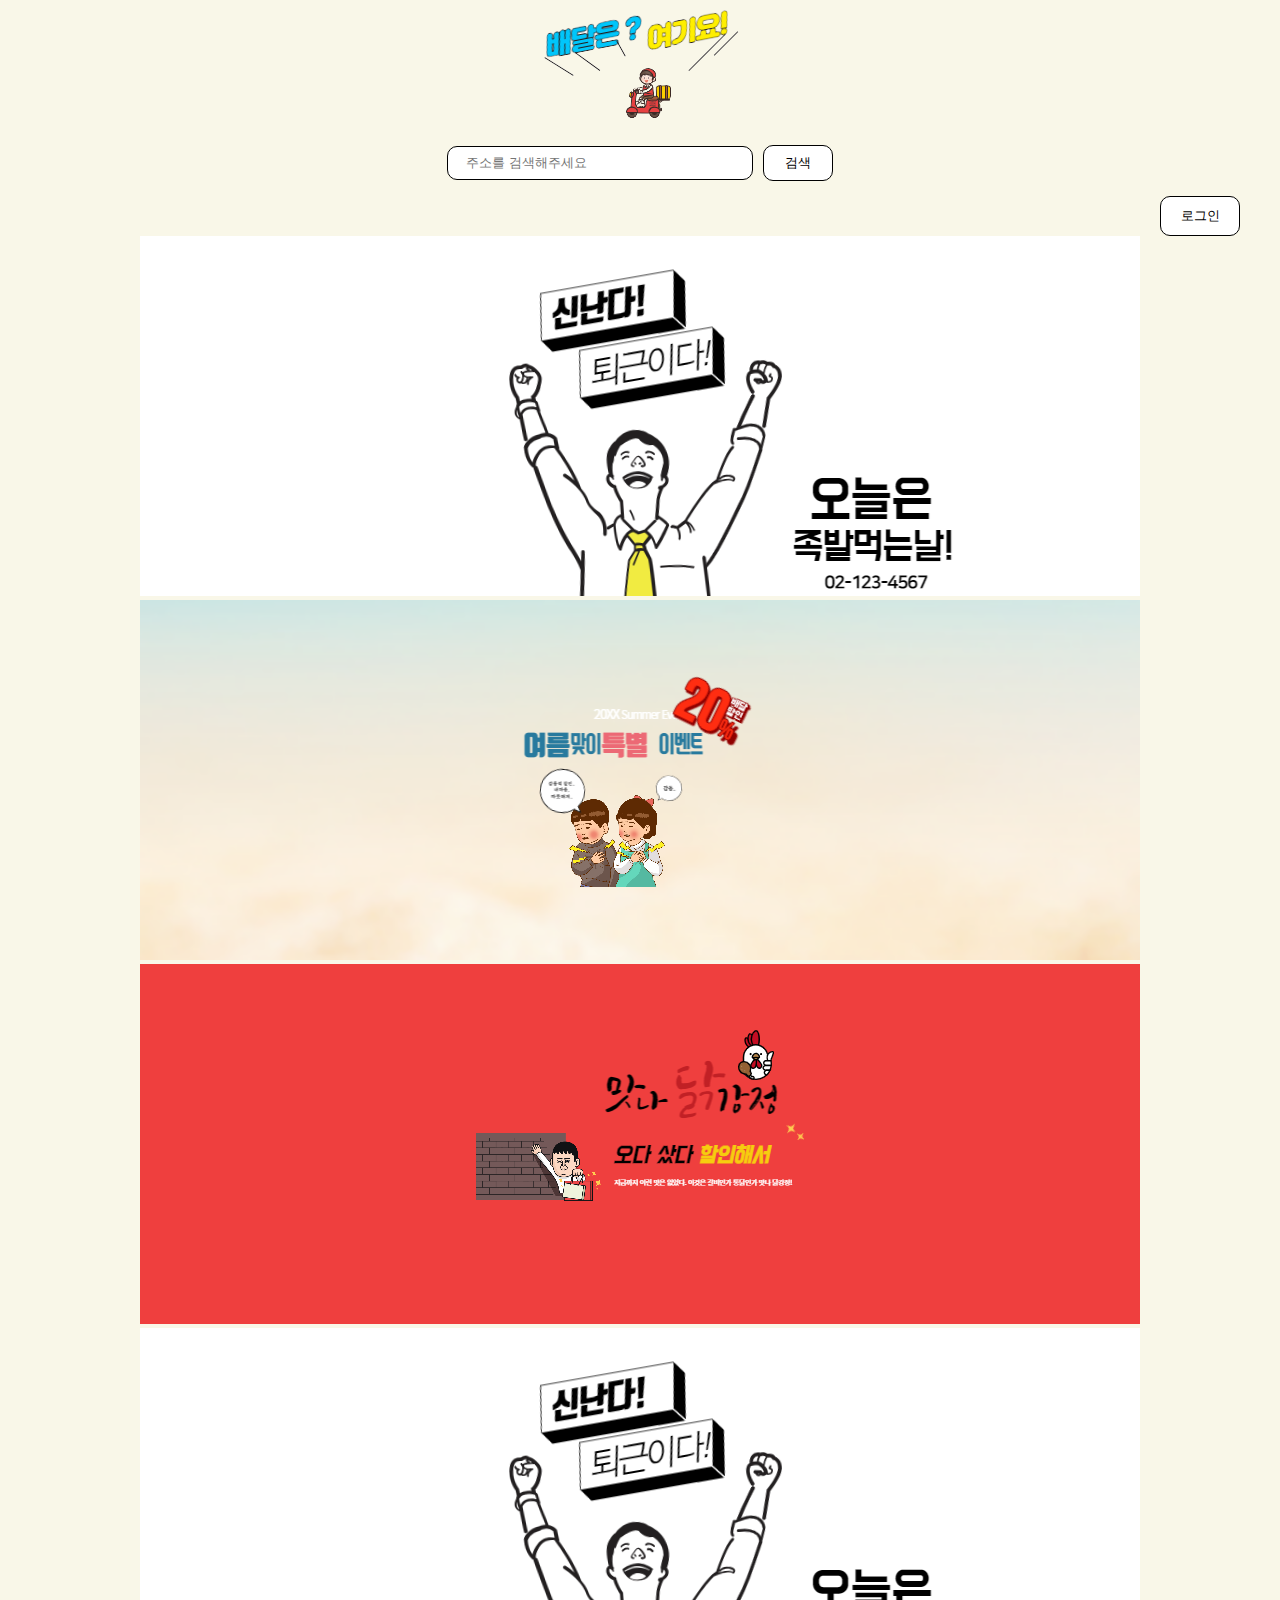
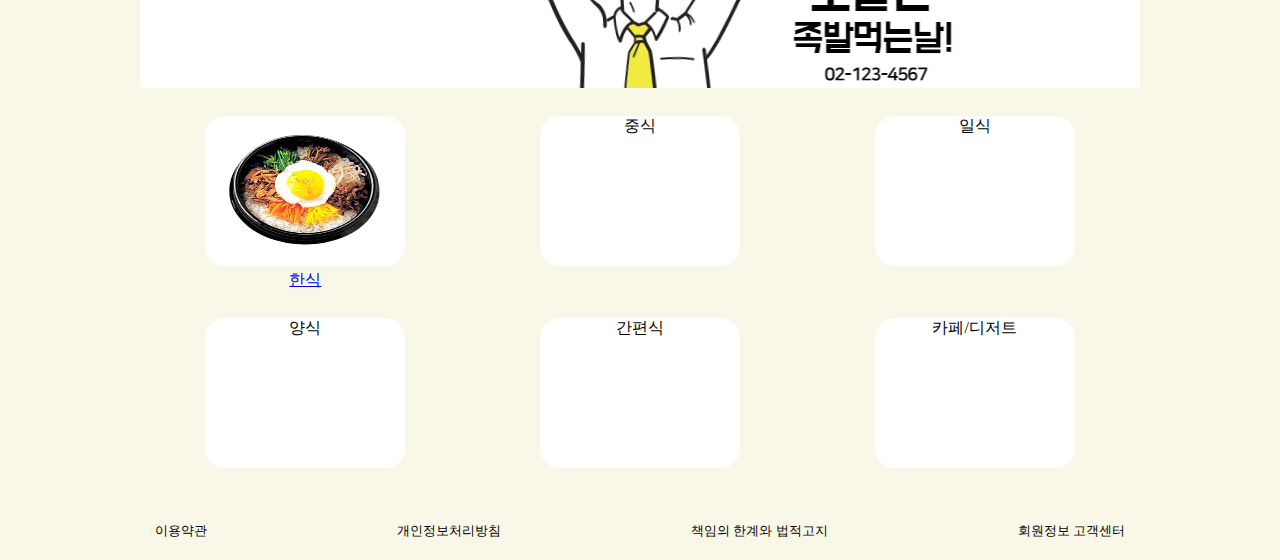
<file: final_project/index.html>
<!DOCTYPE html>
<html lang="en">
  <head>
    <meta charset="UTF-8" />
    <meta name="viewport" content="width=device-width, initial-scale=1.0" />
    <title>메인홈</title>
    <link rel="stylesheet" href="resources/css/index.css" />
    <script src="resources/js/index.js"></script>
  </head>
  <body>
    <header>
      <img src="resources/img/logo2-removebg.png" alt="logo" class="logo" />
      <div class="address">
        <input type="text" placeholder="주소를 검색해주세요" /><button>
          검색
        </button>
      </div>
      <button class="login">로그인</button>
    </header>
    <div class="slide">
      <div><img src="resources/img/imgSlide1.png" alt="" /></div>
      <div><img src="resources/img/imgSlide2.png" alt="" /></div>
      <div><img src="resources/img/imgSlide3.png" alt="" /></div>
      <div><img src="resources/img/imgSlide1.png" alt="" /></div>
    </div>
    <div class="container">
      <div class="category">
        <a href="#"
          ><img
            src="resources/img/koreanFood-removebg.png"
            alt="category"
          />한식
        </a>
      </div>
      <div class="category">중식</div>
      <div class="category">일식</div>
      <div class="category">양식</div>
      <div class="category">간편식</div>
      <div class="category">카페/디저트</div>
    </div>
    <footer>
      <div>이용약관</div>
      <div>개인정보처리방침</div>
      <div>책임의 한계와 법적고지</div>
      <div>회원정보 고객센터</div>
    </footer>
    <script src="https://code.jquery.com/jquery-3.6.0.min.js"></script>
  </body>
</html>
</file>
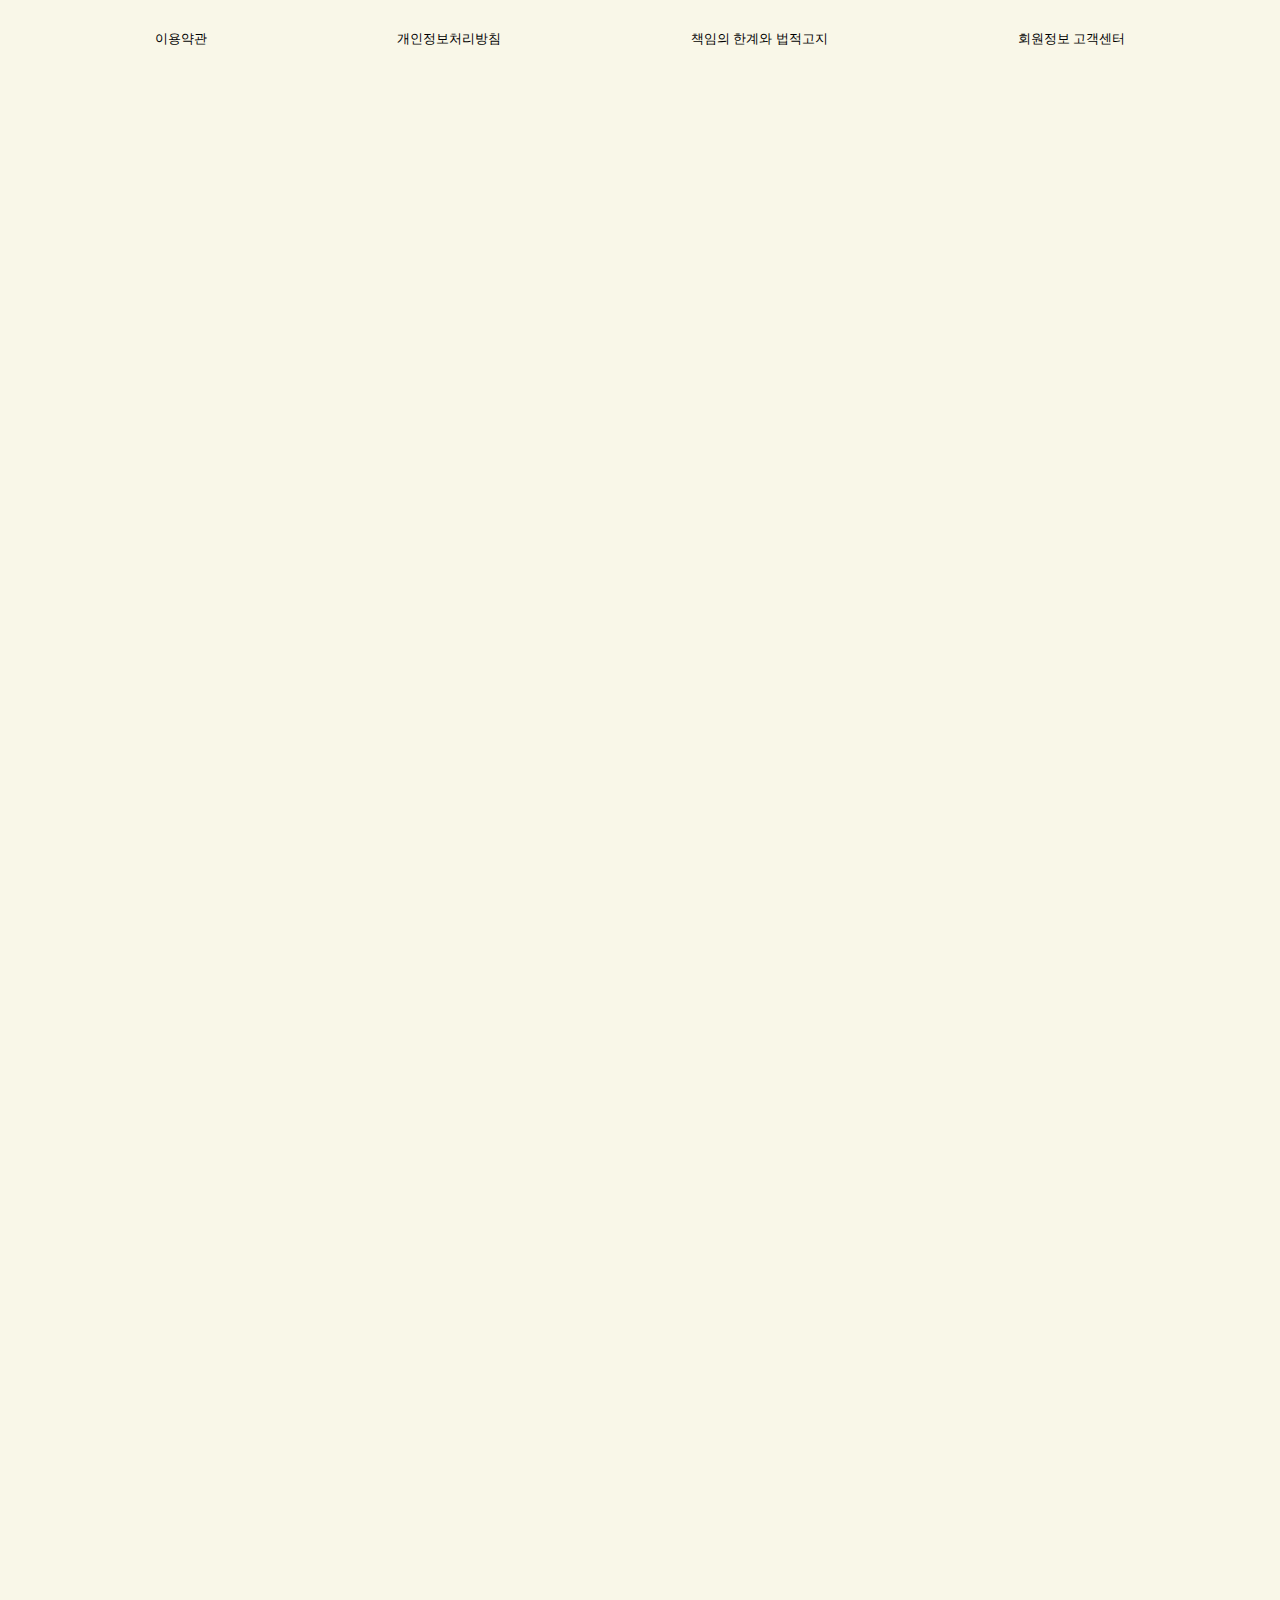
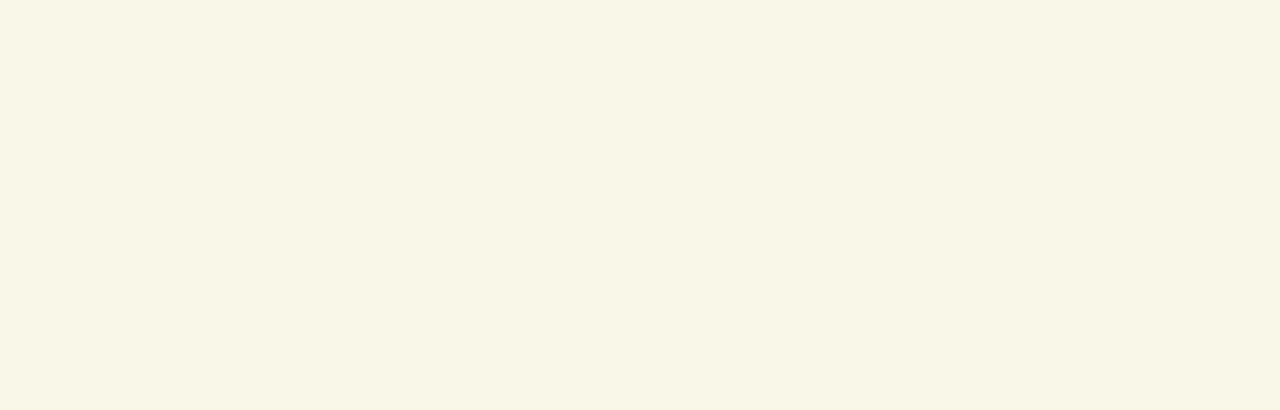
<file: final_project/footer.html>
<!DOCTYPE html>
<html lang="en">
  <head>
    <meta charset="UTF-8" />
    <meta name="viewport" content="width=device-width, initial-scale=1.0" />
    <title>Document</title>
    <link rel="stylesheet" href="resources/css/index.css" />
  </head>
  <body>
    <footer>
      <div>이용약관</div>
      <div>개인정보처리방침</div>
      <div>책임의 한계와 법적고지</div>
      <div>회원정보 고객센터</div>
    </footer>
  </body>
</html>
</file>
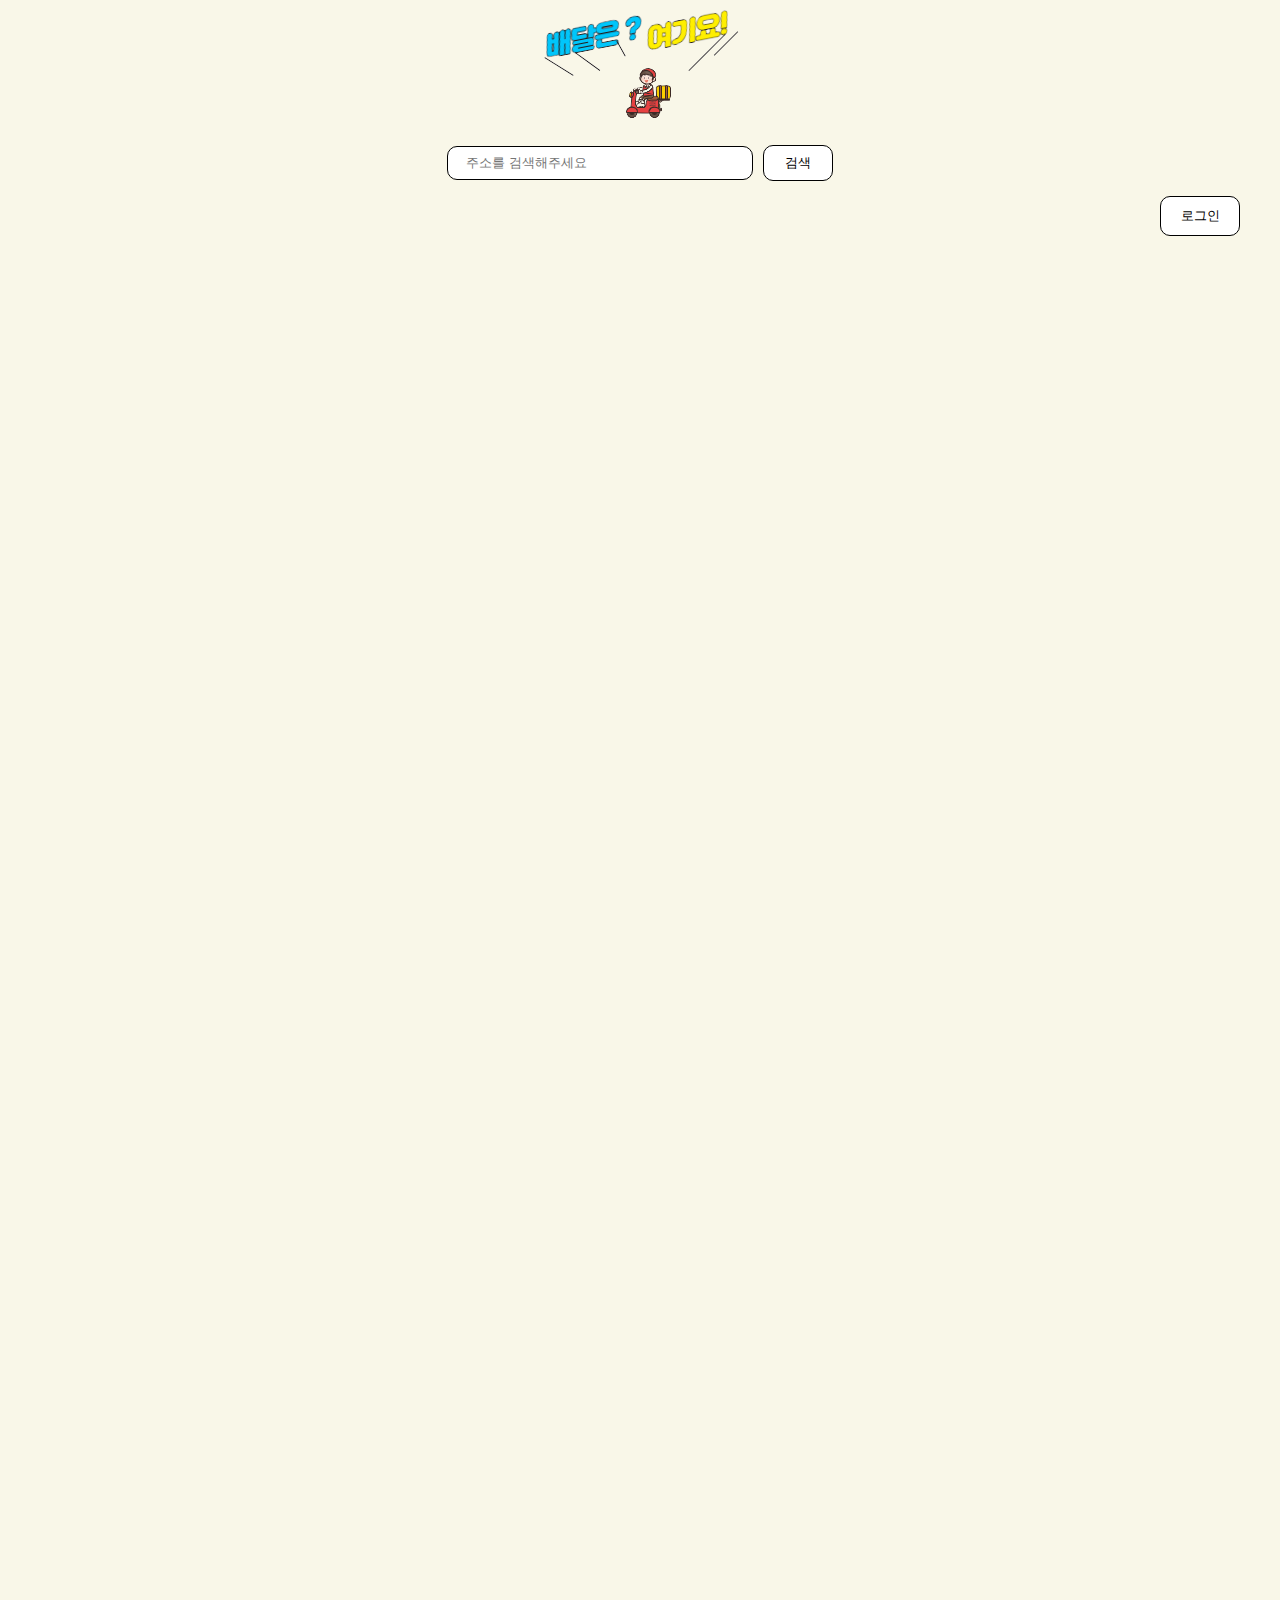
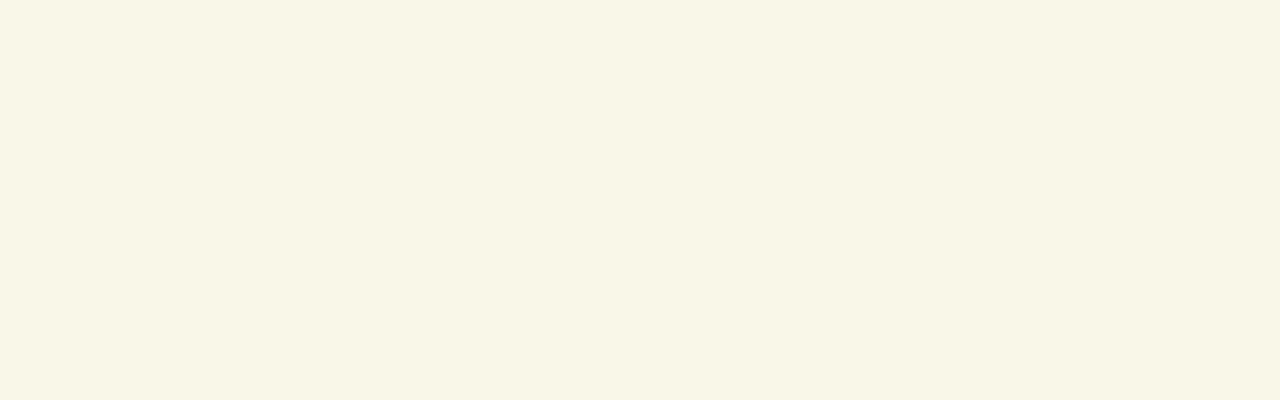
<file: final_project/header.html>
<!DOCTYPE html>
<html lang="en">
  <head>
    <meta charset="UTF-8" />
    <meta name="viewport" content="width=device-width, initial-scale=1.0" />
    <title>Document</title>
    <link rel="stylesheet" href="resources/css/index.css" />
  </head>
  <body>
    <header>
      <img src="resources/img/logo2-removebg.png" alt="logo" class="logo" />
      <div class="address">
        <input type="text" placeholder="주소를 검색해주세요" /><button>
          검색
        </button>
      </div>
      <button class="login">로그인</button>
    </header>
  </body>
</html>
</file>
<file: final_project/resources/css/index.css>
* {
  margin: 0 auto;
  padding: 0 auto;
}
body {
  width: 1200px;
  height: 2000px;
  background-color: #f9f7e8;
}
.logo {
  display: block;
}
.address {
  text-align: center;
  margin: 15px 0 15px 0;
}
.address > input {
  width: 300px;
  height: 30px;
  border: 1px solid;
  border-radius: 10px;
  margin-right: 10px;
  text-indent: 16px;
}
.address > button {
  box-sizing: border-box;
  height: 36px;
  width: 70px;
  background-color: white;
  border: 1px solid;
  border-radius: 10px;
}
.login {
  float: right;
  box-sizing: border-box;
  border: 1px solid;
  background-color: white;
  border-radius: 10px;
  border: 1px solid;
  height: 40px;
  width: 80px;
}
.slide {
  clear: both;
  text-align: center;
}
.slide > img {
  height: 300px;
  width: 1200px;
  margin: 10px 0 10px 0;
}
.container {
  width: 1000px;
  display: grid;
  grid-gap: 4px;
  grid-template-columns: repeat(3, minmax(auto, 1fr));
  align-items: center;
  justify-content: space-around;
  height: 400px;
}
.category {
  border: 1px solid;
  width: 200px;
  height: 150px;
  text-align: center;
  border-radius: 20px;
  background-color: white;
  border: none;
}
.category > a > img {
  width: 200px;
  height: 150px;
}
footer {
  margin: 10px 0 10px 0;
  display: flex;
  justify-content: space-around;
  font-size: small;
  flex-wrap: wrap;
  padding: 20px;
}
</file>
